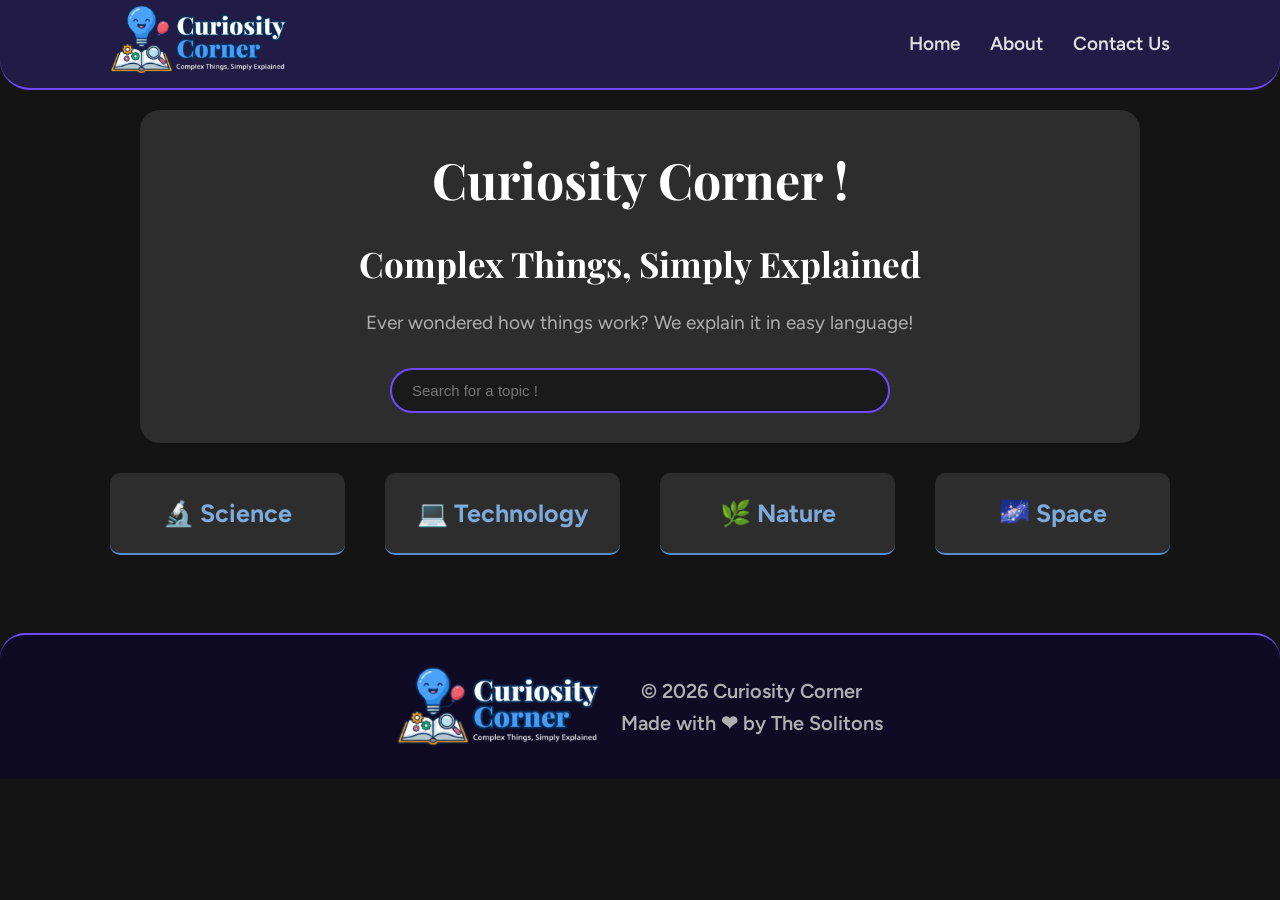
<file: index.html>
<!DOCTYPE html>
<html lang="en">
<head>
    <meta charset="UTF-8">
    <meta name="viewport" content="width=device-width, initial-scale=1.0">
    <title>Curiosity Corner</title>
    <link rel="preconnect" href="https://fonts.googleapis.com">
    <link rel="preconnect" href="https://fonts.gstatic.com" crossorigin>
    <link href="https://fonts.googleapis.com/css2?family=Playfair+Display:wght@700&family=Figtree:wght@400;600&display=swap" rel="stylesheet">
    <link rel="stylesheet" href="style.css">
    <style>
        /* ── Transition States ── */
        .topic-section {
            display: none;
            opacity: 0;
            transform: translateY(20px);
            transition: opacity 0.4s ease, transform 0.4s ease;
        }

        .topic-section.visible {
            display: block;
            opacity: 1;
            transform: translateY(0);
        }

        .categories {
            transition: opacity 0.3s ease, transform 0.3s ease;
        }

        .categories.hidden {
            display: none;
        }

        /* ── Active Category Card ── */
        .category-card.active {
            background-color: #3a3a3a;
            border-bottom: 2px solid #4a9eff;
            color: #4a9eff;
        }

        /* ── Back Button ── */
        .back-btn {
            display: inline-flex;
            align-items: center;
            gap: 8px;
            background-color: transparent;
            border: 2px solid #6e4aff;
            color: #a98aff;
            padding: 10px 22px;
            border-radius: 50px;
            font-size: 16px;
            font-family: 'Figtree', sans-serif;
            font-weight: 600;
            cursor: pointer;
            margin-bottom: 25px;
            transition: background-color 0.3s, color 0.3s;
        }

        .back-btn:hover {
            background-color: #6e4aff;
            color: #fff;
        }

        .back-btn-wrap {
            text-align: left;
            padding: 10px 30px 0 30px;
        }
    </style>
</head>
<body>
    <nav>
        <div class="container">
            <a href="index.html" class="logo-link">
                <img src="WebsiteLogo.png" alt="Curiosity Corner Logo" class="logo-img">
            </a>
            <ul class="nav-links">
                <li><a href="index.html">Home</a></li>
                <li><a href="about.html">About</a></li>
                <li><a href="contact.html">Contact Us</a></li>
            </ul>
        </div>
    </nav>

    <section class="hero">
        <div class="container">
            <h1>Curiosity Corner !</h1>
            <h2>Complex Things, Simply Explained</h2>
            <p>Ever wondered how things work? We explain it in easy language!</p>
            <input type="text" id="searchBox" placeholder="Search for a topic !" class="search-bar">
        </div>
    </section>

    <!-- Back Button (hidden until a category is open) -->
    <div class="back-btn-wrap" id="backBtnWrap" style="display:none;">
        <button class="back-btn" id="backBtn">← Back to Categories</button>
    </div>

    <!-- Categories Grid -->
    <section class="categories" id="categoriesSection">
        <div class="container">
            <div class="category-grid">
                <a href="#" class="category-card" data-target="science">🔬 Science</a>
                <a href="#" class="category-card" data-target="technology">💻 Technology</a>
                <a href="#" class="category-card" data-target="nature">🌿 Nature</a>
                <a href="#" class="category-card" data-target="space">🌌 Space</a>
            </div>
        </div>
    </section>

    <!-- Science -->
    <section id="science" class="topic-section">
        <div class="container">
            <h3>Science</h3>

            <div class="explanation-card">
                <h4>How Do Magnets Work?</h4>
                <p class="simple-answer"><strong>Simple Answer:</strong> Magnets have invisible forces that push and pull certain metals.</p>
                <p class="analogy"><strong>Think of it like:</strong> Imagine tiny invisible hands inside the magnet. Some hands want to hold metal things close (attract), and some want to push them away (repel).</p>
                <div class="steps">
                    <strong>How it works:</strong>
                    <ol>
                        <li>Magnets have two ends called North and South poles</li>
                        <li>Opposite poles (N + S) attract each other like best friends</li>
                        <li>Same poles (N + N or S + S) push away like they don't want to touch</li>
                        <li>They only work on special metals like iron</li>
                    </ol>
                </div>
                <p class="fun-fact"><strong>Fun Fact:</strong> Earth is like one giant magnet! That's why compasses always point North.</p>
            </div>

            <div class="explanation-card">
                <h4>Why Is the Sky Blue?</h4>
                <p class="simple-answer"><strong>Simple Answer:</strong> Sunlight bounces off tiny air particles and blue light spreads out the most.</p>
                <p class="analogy"><strong>Think of it like:</strong> Imagine throwing colorful bouncy balls at a wall. Blue balls bounce everywhere and fill the whole room, while red balls just go straight.</p>
                <div class="steps">
                    <strong>How it works:</strong>
                    <ol>
                        <li>Sunlight has all the colors of the rainbow mixed together</li>
                        <li>When it hits air, the colors scatter (bounce around)</li>
                        <li>Blue light scatters the most because it's energetic</li>
                        <li>So we see blue everywhere in the sky!</li>
                    </ol>
                </div>
                <p class="fun-fact"><strong>Fun Fact:</strong> At sunset, the sky turns orange because blue light has scattered away and only red/orange reaches our eyes!</p>
            </div>
        </div>
    </section>

    <!-- Technology -->
    <section id="technology" class="topic-section">
        <div class="container">
            <h3>Technology</h3>

            <div class="explanation-card">
                <h4>How Does WiFi Work?</h4>
                <p class="simple-answer"><strong>Simple Answer:</strong> WiFi sends invisible radio waves through the air to connect your devices to the internet.</p>
                <p class="analogy"><strong>Think of it like:</strong> Your WiFi router is like a lighthouse sending out invisible light waves. Your phone catches these waves and turns them into websites and videos.</p>
                <div class="steps">
                    <strong>How it works:</strong>
                    <ol>
                        <li>Your router connects to the internet with a cable</li>
                        <li>It converts internet data into radio waves</li>
                        <li>These waves travel through the air</li>
                        <li>Your phone/laptop catches them and shows you websites!</li>
                    </ol>
                </div>
                <p class="fun-fact"><strong>Fun Fact:</strong> WiFi can't go through walls very well, just like shouting through a door makes it harder to hear!</p>
            </div>

            <div class="explanation-card">
                <h4>What Is a QR Code?</h4>
                <p class="simple-answer"><strong>Simple Answer:</strong> A QR code is a special pattern of squares that stores information your phone can read.</p>
                <p class="analogy"><strong>Think of it like:</strong> It's like a secret code written in a special language that only cameras can understand and translate for you.</p>
                <div class="steps">
                    <strong>How it works:</strong>
                    <ol>
                        <li>Information (like a website link) is turned into a pattern</li>
                        <li>The pattern is made of black and white squares</li>
                        <li>Your phone camera scans the pattern</li>
                        <li>It decodes it back into the information!</li>
                    </ol>
                </div>
                <p class="fun-fact"><strong>Fun Fact:</strong> QR stands for "Quick Response" because they're super fast to scan!</p>
            </div>
        </div>
    </section>

    <!-- Nature -->
    <section id="nature" class="topic-section">
        <div class="container">
            <h3>Nature</h3>

            <div class="explanation-card">
                <h4>Why Do Leaves Change Color?</h4>
                <p class="simple-answer"><strong>Simple Answer:</strong> Leaves change color in fall because they stop making green chlorophyll.</p>
                <p class="analogy"><strong>Think of it like:</strong> Imagine wearing a green jacket that hides your colorful shirt. When you take off the jacket (chlorophyll), everyone can see the colors underneath!</p>
                <div class="steps">
                    <strong>How it works:</strong>
                    <ol>
                        <li>Leaves have green chlorophyll that helps make food from sunlight</li>
                        <li>In fall, trees prepare for winter and stop making chlorophyll</li>
                        <li>The green fades away</li>
                        <li>Other colors (yellow, orange, red) that were always there show up!</li>
                    </ol>
                </div>
                <p class="fun-fact"><strong>Fun Fact:</strong> The brightest red leaves happen when it's sunny during the day and cold at night!</p>
            </div>
        </div>
    </section>

    <!-- Space -->
    <section id="space" class="topic-section">
        <div class="container">
            <h3>Space</h3>

            <div class="explanation-card">
                <h4>Why Do Stars Twinkle?</h4>
                <p class="simple-answer"><strong>Simple Answer:</strong> Stars twinkle because their light passes through moving air in Earth's atmosphere.</p>
                <p class="analogy"><strong>Think of it like:</strong> Looking at a coin at the bottom of a pool while someone makes waves. The coin seems to wiggle and shimmer, but it's not moving - the water is!</p>
                <div class="steps">
                    <strong>How it works:</strong>
                    <ol>
                        <li>Stars send out steady light</li>
                        <li>The light travels through space (no twinkling yet)</li>
                        <li>When it hits Earth's atmosphere, moving air bends the light</li>
                        <li>This makes stars appear to twinkle!</li>
                    </ol>
                </div>
                <p class="fun-fact"><strong>Fun Fact:</strong> Planets don't twinkle much because they're closer and look bigger, so the twinkling effect is less noticeable!</p>
            </div>
        </div>
    </section>

    <footer>
        <div class="container">
            <img src="WebsiteLogo.png" alt="Curiosity Corner Logo" class="footer-logo">
            <p>&copy 2026 Curiosity Corner<br>Made with ❤ by The Solitons</p>
        </div>
    </footer>

    <script src="script.js"></script>
</body>
</html>
</file>
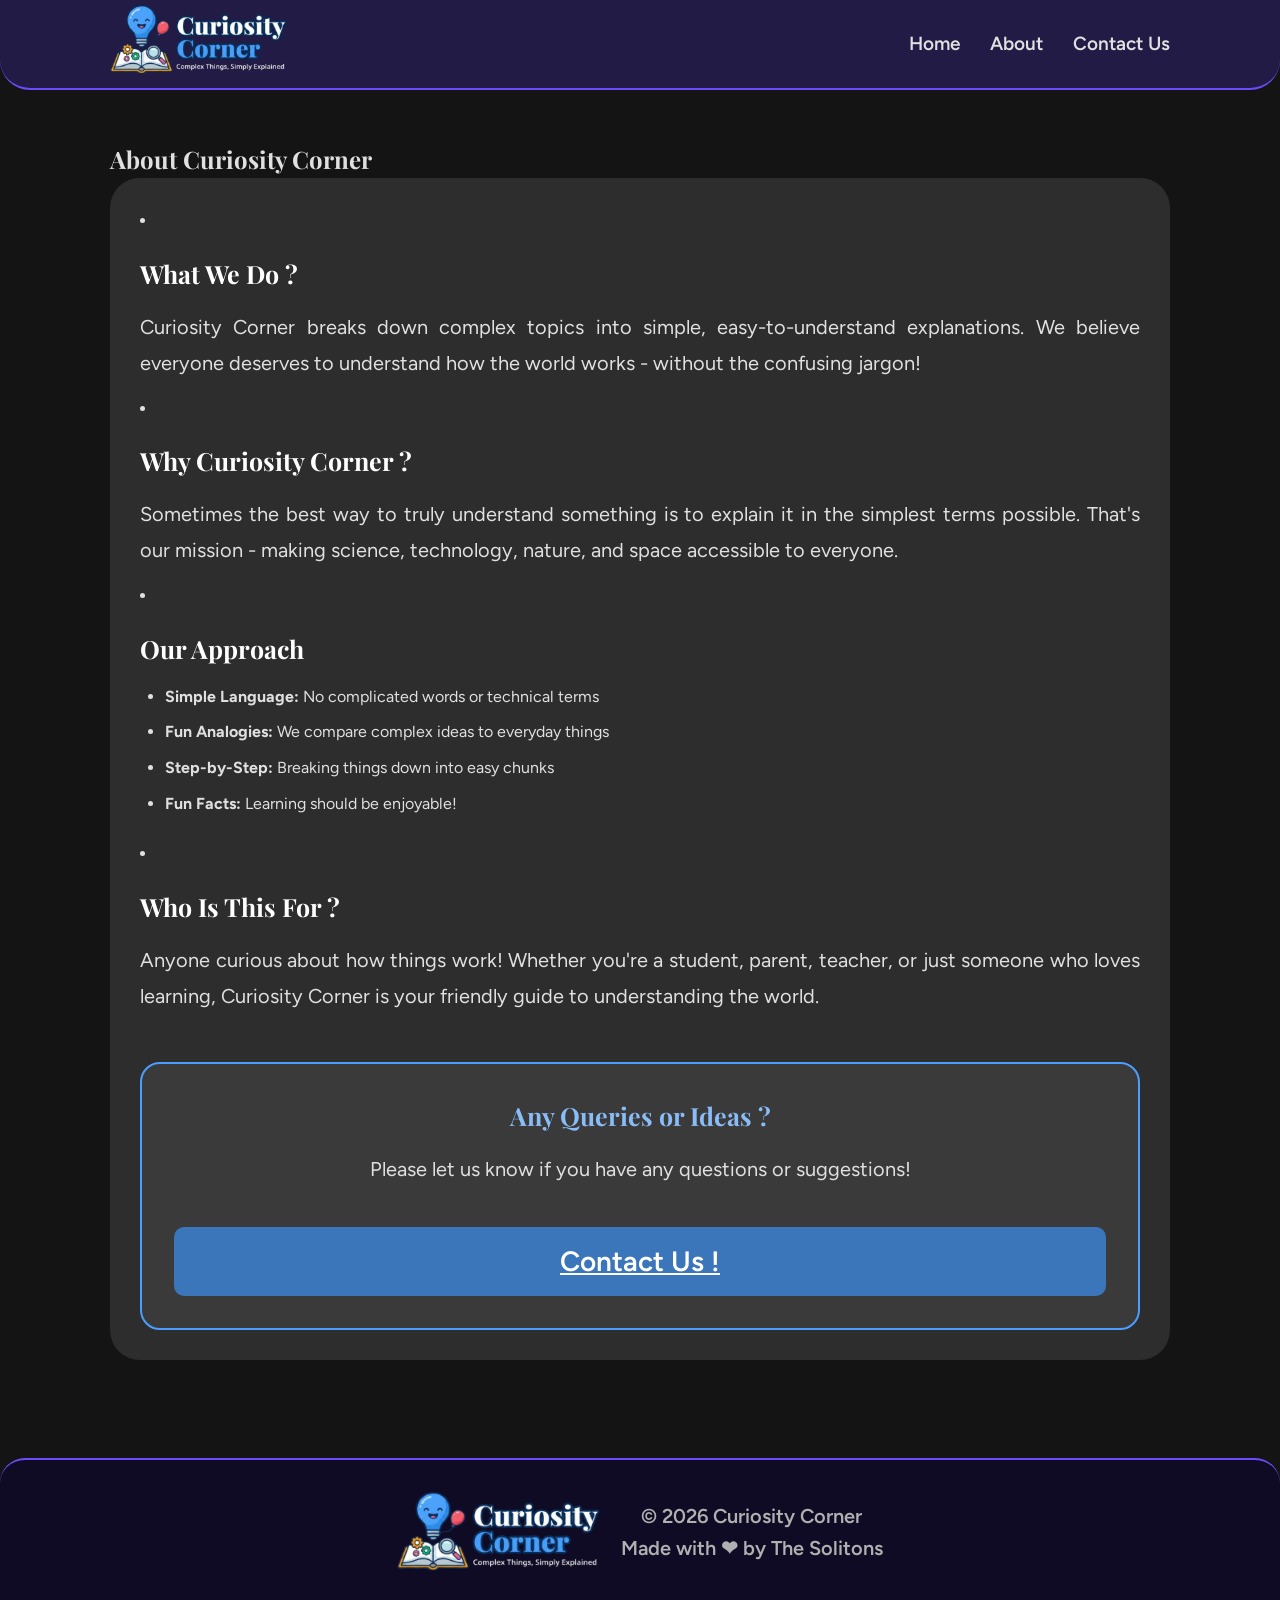
<file: about.html>
<!DOCTYPE html>
<html lang="en">
<head>
    <meta charset="UTF-8">
    <meta name="viewport" content="width=device-width, initial-scale=1.0">
    <title>About - Curiosity Corner</title>
    <link rel="preconnect" href="https://fonts.googleapis.com">
    <link rel="preconnect" href="https://fonts.gstatic.com" crossorigin>
    <link href="https://fonts.googleapis.com/css2?family=Playfair+Display:wght@700&family=Figtree:wght@400;600&display=swap" rel="stylesheet">
    <link rel="stylesheet" href="style.css">
</head>
<body>
    <nav>
        <div class="container">
            <a href="index.html" class="logo-link">
                <img src="WebsiteLogo.png" alt="Curiosity Corner Logo" class="logo-img">
            </a>
            <ul class="nav-links">
                <li><a href="index.html">Home</a></li>
                <li><a href="about.html">About</a></li>
                <li><a href="contact.html">Contact Us</a></li>
            </ul>
        </div>
    </nav>

    <section class="about-section">
        <div class="container">
            <h1>About Curiosity Corner</h1>
            
            <div class="about-content">
                <li><h3>What We Do ?</h3></li>
                    <p>Curiosity Corner breaks down complex topics into simple, easy-to-understand explanations. We believe everyone deserves to understand how the world works - without the confusing jargon!</p>

                <li><h3>Why Curiosity Corner ?</h3></li>
                    <p>Sometimes the best way to truly understand something is to explain it in the simplest terms possible. That's our mission - making science, technology, nature, and space accessible to everyone.</p>

                <li><h3>Our Approach</h3></li>
                    <ul class="about-list">
                        <li><strong>Simple Language:</strong> No complicated words or technical terms</li>
                        <li><strong>Fun Analogies:</strong> We compare complex ideas to everyday things</li>
                        <li><strong>Step-by-Step:</strong> Breaking things down into easy chunks</li>
                        <li><strong>Fun Facts:</strong> Learning should be enjoyable!</li>
                    </ul>

                <li><h3>Who Is This For ?</h3></li>
                <p>Anyone curious about how things work! Whether you're a student, parent, teacher, or just someone who loves learning, Curiosity Corner is your friendly guide to understanding the world.</p>

                <div class="cta-box">
                    <h3>Any Queries or Ideas ?</h3>
                    <p>Please let us know if you have any questions or suggestions!</p><br>
                    <a href="contact.html" class="btn">Contact Us !</a>
                </div>
            </div>
        </div>
    </section>

    <footer>
        <div class="container">
            <img src="WebsiteLogo.png" alt="Curiosity Corner Logo" class="footer-logo">
            <p>&copy 2026 Curiosity Corner<br>Made with ❤ by The Solitons</p>
        </div>
    </footer>
</body>
</html>
</file>
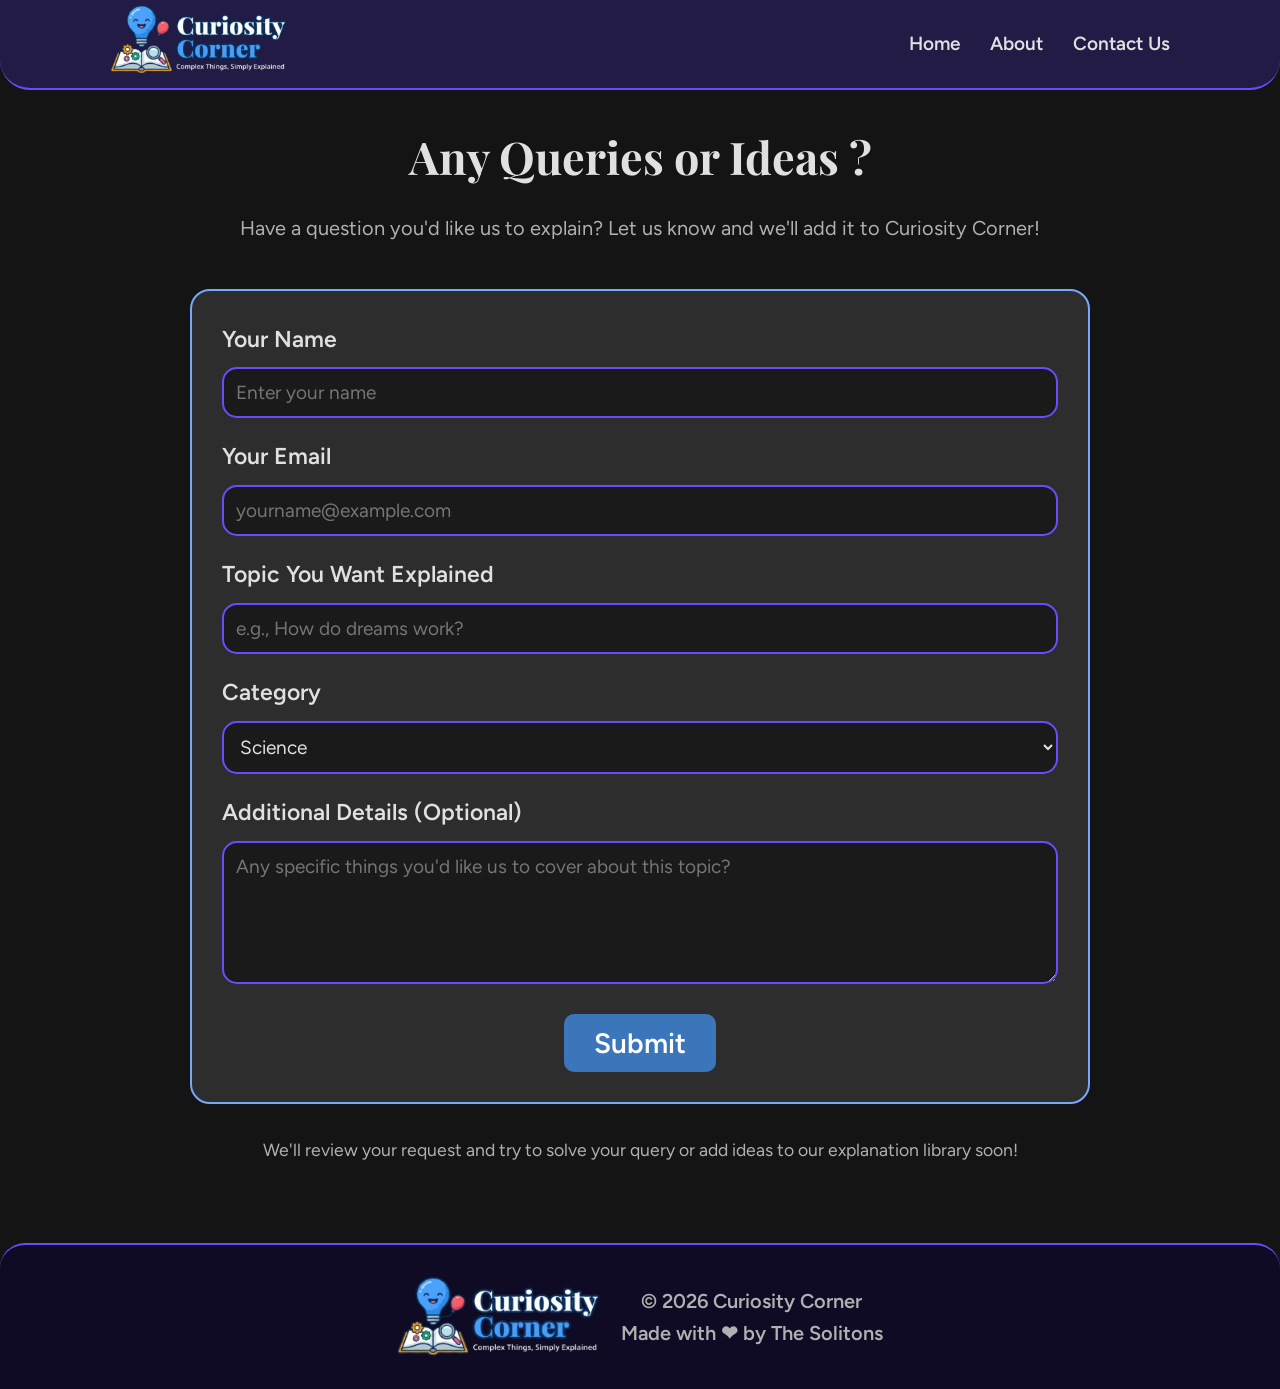
<file: contact.html>
<!DOCTYPE html>
<html lang="en">
<head>
    <meta charset="UTF-8">
    <meta name="viewport" content="width=device-width, initial-scale=1.0">
    <title>Request Topic - Curiosity Corner</title>
    <link rel="preconnect" href="https://fonts.googleapis.com">
    <link rel="preconnect" href="https://fonts.gstatic.com" crossorigin>
    <link href="https://fonts.googleapis.com/css2?family=Playfair+Display:wght@700&family=Figtree:wght@400;600&display=swap" rel="stylesheet">
    <link rel="stylesheet" href="style.css">
    <style>
        .status-banner {
            max-width: 900px;
            margin: 20px auto 0 auto;
            padding: 15px 25px;
            border-radius: 12px;
            font-size: 18px;
            font-weight: 600;
            text-align: center;
            display: none; /* shown by JS below */
        }
        .status-banner.success {
            background-color: #1a3a2a;
            border: 2px solid #00d084;
            color: #00d084;
        }
        .status-banner.error {
            background-color: #3a1a1a;
            border: 2px solid #ff4a4a;
            color: #ff4a4a;
        }
    </style>
</head>
<body>
    <nav>
        <div class="container">
            <a href="index.html" class="logo-link">
                <img src="WebsiteLogo.png" alt="Curiosity Corner Logo" class="logo-img">
            </a>
            <ul class="nav-links">
                <li><a href="index.html">Home</a></li>
                <li><a href="about.html">About</a></li>
                <li><a href="contact.html">Contact Us</a></li>
            </ul>
        </div>
    </nav>

    <section class="contact-section">
        <div class="container">
            <h2>Any Queries or Ideas ?</h2>
            <p class="contact-intro">Have a question you'd like us to explain? Let us know and we'll add it to Curiosity Corner!</p>

            <!-- Status Banner (shown after redirect from submit.php) -->
            <div id="statusBanner" class="status-banner"></div>

            <!--
                CHANGED: action now points to submit.php (not Formspree directly).
                submit.php will save to DB AND forward to Formspree for the email.
                method is POST — submit.php only accepts POST.
            -->
            <form action="submit.php" method="POST" class="contact-form" id="contactForm">

                <div class="form-group">
                    <label for="name">Your Name</label>
                    <input type="text" id="name" name="name" required placeholder="Enter your name">
                </div>

                <div class="form-group">
                    <label for="email">Your Email</label>
                    <input type="email" id="email" name="email" required placeholder="yourname@example.com">
                </div>

                <div class="form-group">
                    <label for="topic">Topic You Want Explained</label>
                    <input type="text" id="topic" name="topic" required placeholder="e.g., How do dreams work?">
                </div>

                <div class="form-group">
                    <label for="category">Category</label>
                    <select id="category" name="category">
                        <option value="science">Science</option>
                        <option value="technology">Technology</option>
                        <option value="nature">Nature</option>
                        <option value="space">Space</option>
                        <option value="other">Other</option>
                    </select>
                </div>

                <div class="form-group">
                    <label for="message">Additional Details (Optional)</label>
                    <textarea id="message" name="message" rows="5" placeholder="Any specific things you'd like us to cover about this topic?"></textarea>
                </div>

                <button type="submit" class="btn">Submit</button>
            </form>

            <div class="contact-note">
                <p>We'll review your request and try to solve your query or add ideas to our explanation library soon!</p>
            </div>
        </div>
    </section>

    <footer>
        <div class="container">
            <img src="WebsiteLogo.png" alt="Curiosity Corner Logo" class="footer-logo">
            <p>&copy 2026 Curiosity Corner<br>Made with ❤ by The Solitons</p>
        </div>
    </footer>

    <script src="script.js"></script>
    <script>
        // Read ?status=success or ?status=error from URL after PHP redirect
        const params  = new URLSearchParams(window.location.search);
        const status  = params.get('status');
        const msg     = params.get('msg');
        const banner  = document.getElementById('statusBanner');

        if (status === 'success') {
            banner.textContent = '✅ Submitted successfully! Thank you — we\'ll look into your topic soon.';
            banner.classList.add('success');
            banner.style.display = 'block';
            // Scroll to banner smoothly
            banner.scrollIntoView({ behavior: 'smooth', block: 'center' });
        } else if (status === 'error') {
            banner.textContent = '❌ ' + (msg ? decodeURIComponent(msg) : 'Something went wrong. Please try again.');
            banner.classList.add('error');
            banner.style.display = 'block';
            banner.scrollIntoView({ behavior: 'smooth', block: 'center' });
        }

        // Clean the URL so refreshing doesn't re-show the banner
        if (status) {
            window.history.replaceState({}, document.title, 'contact.html');
        }
    </script>
</body>
</html>
</file>
<file: style.css>
* {
    margin: 0;
    padding: 0;
    box-sizing: border-box;
}

body {
    font-family: 'Figtree', sans-serif;
    line-height: 1.6;   
    color: #e0e0e0;
    background-color: #141414;
}

h1, h2, h3 {
    font-family: 'Playfair Display', serif;
}

.container {
    max-width: 1100px;
    margin: 0 auto;
    padding: 0 20px;
}


nav {
    background-color: #211b45;
    padding: 5px;
    border-bottom: 2px solid #6e4aff;
    border-bottom-left-radius: 30px;
    border-bottom-right-radius: 30px;
    position: sticky;
    top: 0px;
}

nav .container {
    display: flex;
    justify-content: space-between;
    align-items: center;
}


.logo-img {
    height: 70px;
    width: auto;;
}

.logo-img:hover {
    transform: scale(1.04);
    transition: transform 0.3s;
}

.nav-links {
    list-style: none;
    display: flex;
    gap: 30px;
}

.nav-links a {
    font-size: 19px;
    color: #e0e0e0;
    text-decoration: none;
    font-weight: 600;
    transition: color 0.3s;

}

.nav-links a:hover {
    color: #4a9eff;
}


.hero {
    background-color: #2d2d2d;
    margin-top: 20px;
    margin-left: 140px;
    margin-right: 140px;
    padding: 30px;
    text-align: center;
    border-top-left-radius: 20px;
    border-top-right-radius: 20px;
    border-bottom-left-radius: 20px;
    border-bottom-right-radius: 20px;
}

.hero h1 {
    font-size: 50px;
    margin-bottom: 1rem;
    color: #fff;
}

.hero h2 {
    font-size: 35px;
    margin-bottom: 1rem;
    color: #fff;
}

.hero p {
    font-size: 19px;
    margin-bottom: 30px;
    color: #b0b0b0;
}

.search-bar {
    width: 100%;
    max-width: 500px;
    padding: 12px 20px;
    border: 2px solid #6e4aff;
    background-color: #1a1a1a;
    color: #e0e0e0;
    border-radius: 50px;
    font-size: 15px;
}


.categories {
    padding: 30px;
}

.category-grid {
    display: grid;
    grid-template-columns: repeat(auto-fit, minmax(200px, 1fr));
    gap: 40px;
}

.category-card {
    background-color: #2d2d2d;
    padding: 20px;
    text-align: center;
    border-bottom: 2px solid #578fcc;
    border-radius: 10px;
    color: #7daadb;
    font-size: 25px;
    font-weight: bold;
    text-decoration: none;
    transition: background-color 0.3s;
}

.category-card:hover {
    background-color: #3a3a3a;
}


.topic-section {
    padding: 30px;
}

.topic-section h3 {
    font-size: 45px;
    text-align: center;
    color: #4a9eff;
    margin-bottom: 25px;
    border-bottom: 2px solid #4a9eff;
    margin-left: 250px;
    margin-right: 250px;
    padding-bottom: 5px;
}


.explanation-card {
    
    background-color: #2d2d2d;
    padding: 25px;
    margin-bottom: 30px;
    border-left: 4px solid #8486f5;
    border-right: 4px solid #8486f5;
    border-radius: 30px;
}

.explanation-card h4 {
    font-size: 25px;
    color: #fff;
    margin-bottom: 10px;
}

.simple-answer {
    background-color: #3a3a3a;
    font-size: 18px;
    padding: 15px;
    margin-bottom: 15px;
    border-left: 2px solid #ff4a4a;
}

.analogy {
    background-color: #3a3a3a;
    font-size: 18px;
    padding: 15px;
    margin-bottom: 15px;
    border-left: 2px solid #ffa500;
}

.steps {
    background-color: #3a3a3a;
    font-size: 18px;
    padding: 15px;
    margin-bottom: 15px;
    border-left: 2px solid #00d084;
}

.steps ol {
    margin-left: 25px;
    margin-top: 10px;
}

.steps li {
    margin-bottom: 10px;
}

.fun-fact {
    background-color: #3a3a3a;
    font-size: 18px;
    padding: 15px;
    margin-bottom: 15px;
    border-left: 2px solid #ff6b9d;
}


.about-section {
    padding: 50px;
    min-height: 60px;
}


.about-content {
    background-color: #2d2d2d;
    border-radius: 30px;
    padding: 30px;
    text-align: justify;
}

.about h2 {
    font-size: 40px;
    text-align: center;
    color: #4a9eff;
    margin-bottom: 20px;
    border-bottom: 2px solid #4a9eff;
    padding-bottom: 5px;
}

.about-content h3 {
    font-size: 25px;
    color: #fff;
    margin-top: 20px;
    margin-bottom: 15px;
}

.about-content p {
    font-size: 20px;
    margin-bottom: 15px;
    line-height: 1.8;
}

.about-list {
    margin-left: 25px;
    margin-bottom: 25px;
}

.about-list li {
    margin-bottom: 10px;
}

.cta-box {
    background-color: #3a3a3a;
    padding: 2rem;
    text-align: center;
    margin-top: 3rem;
    border: 2px solid #4a9eff;
    border-radius: 20px;
}

.cta-box h3 {
    color: #8abdf8;
    margin-top: 0;
}


.contact-section {
    padding: 30px 0;
    min-height: 60vh;
    font-size: 30px;
    text-align: center;
}

.contact-intro {
    padding: 20px;
    text-align: center;
    font-size: 20px;
    margin-bottom: 25px;
    color: #b0b0b0;
}

.contact-form {
    background-color: #2d2d2d;
    border: 2px solid #79a7fb;
    border-radius: 20px;
    padding: 30px;
    max-width: 900px;
    margin: 0 auto;
    font-size: 23px;
    text-align: left;
}

.form-group {
    margin-bottom: 20px;
}

.form-group label {
    display: block;
    margin-bottom: 10px;
    font-weight: 600;
    color: #e0e0e0;
}

.form-group input,
.form-group select,
.form-group textarea {
    width: 100%;
    padding: 12px;
    border: 2px solid #6e4aff;
    border-radius: 15px;
    background-color: #1a1a1a;
    color: #e0e0e0;
    font-size: 19px;
    font-family: 'Figtree', sans-serif;
}

.form-group input:focus,
.form-group select:focus,
.form-group textarea:focus {
    outline: none;
    border-color: #48aa8f;
}

.contact-note {
    text-align: center;
    margin-top: 2rem;
    font-size: 1.1rem;
    color: #b0b0b0;
}


.btn {
    display: block;
    background-color: #3b76ba;
    color: #fff;
    padding: 12px 30px;
    border: none;
    border-radius: 10px;
    font-size: 28px;
    font-family: 'Figtree', sans-serif;
    font-weight: 600;
    cursor: pointer;
    transition: background-color 0.3s;
    margin: auto;
}

.btn:hover {
    background-color: #225792;
}


footer {
    background-color: #0f0b25;
    color: #b0b0b0;
    text-align: center;
    padding: 2rem 0;
    margin-top: 3rem;
    border-top: 2px solid #6e4aff;
    border-top-left-radius: 25px;
    border-top-right-radius: 25px;
}

footer .container {
    display: flex;
    align-items: center;
    justify-content: center;
    gap: 20px;
}

.footer-logo {
    height: 80px;
    width: auto;
    margin: 0;
    padding: 0;
}

footer p {
    margin: 0;
    font-size: 20px;
    font-weight: 600;
}

/* ════ YTHAEN STUDIO CREDIT (CURIOSITY CORNER EDITION) ════ */
.ythaen-studio-credit {
    background: linear-gradient(to bottom, #141414, #0a0a0a);
    border-top: 2px solid #ab47bc; /* Nebula Purple */
    padding: 60px 20px;
    position: relative;
    overflow: hidden;
    font-family: 'Figtree', sans-serif;
    margin-top: 40px;
}

.ythaen-studio-credit::before {
    content: ''; position: absolute; inset: 0;
    background-image: radial-gradient(rgba(171, 71, 188, 0.05) 1px, transparent 1px);
    background-size: 30px 30px;
    pointer-events: none;
}

.ysc-wrap {
    max-width: 850px;
    margin: 0 auto;
    display: flex;
    align-items: center;
    justify-content: space-between;
    gap: 30px;
    position: relative;
    z-index: 1;
}

/* Cosmic Echo Animation */
.ysc-visual { flex-shrink: 0; }
.ysc-echo {
    width: 80px; height: 80px;
    position: relative;
    display: flex; align-items: center; justify-content: center;
}

.ysc-core {
    width: 50px; height: 50px;
    background: radial-gradient(circle, rgba(171, 71, 188, 0.4), transparent 70%);
    border-radius: 50%;
    display: flex; align-items: center; justify-content: center;
    position: relative;
    z-index: 10;
    box-shadow: 0 0 15px rgba(171, 71, 188, 0.6);
}

.ysc-logo { width: 28px; height: auto; object-fit: contain; }

/* The Echo Rings */
.ysc-ring {
    position: absolute; inset: 0;
    border: 1.5px solid #00e676; /* Bioluminescent Green */
    border-radius: 50%;
    opacity: 0;
    animation: echoPulse 3s cubic-bezier(0.21, 0.53, 0.56, 0.8) infinite;
}

.ysc-ring:nth-child(1) { animation-delay: 0s; }
.ysc-ring:nth-child(2) { animation-delay: 1s; }
.ysc-ring:nth-child(3) { animation-delay: 2s; }

@keyframes echoPulse {
    0% { transform: scale(0.5); opacity: 0.7; border-width: 2px; }
    100% { transform: scale(1.6); opacity: 0; border-width: 0px; }
}

/* Typography & Actions (RESIZED) */
.ysc-text { flex: 1; }
.ysc-label {
    font-size: 0.65rem; font-weight: 700; text-transform: uppercase;
    letter-spacing: 2px; color: #b0b0b0; margin-bottom: 4px;
}

.ysc-title {
    /* Reduced the size significantly to look like a premium signature */
    font-size: clamp(1.2rem, 3vw, 1.6rem); 
    font-weight: 800; letter-spacing: -0.5px; 
    color: #ffffff; margin-bottom: 4px; line-height: 1;
    display: flex; align-items: center; gap: 10px;
}

.ysc-inline-logo {
    /* Tied directly to the text size, so it shrinks perfectly */
    height: 1.1em; width: auto; object-fit: contain; 
    filter: drop-shadow(0 0 6px rgba(171, 71, 188, 0.4));
}

.ysc-collab {
    font-size: 0.9rem; font-weight: 400; color: #8b8b99;
}

.ysc-collab strong { color: #e0e0e0; font-weight: 700; }

.ysc-action { flex-shrink: 0; }
.ysc-btn {
    display: inline-flex; align-items: center; gap: 10px;
    padding: 10px 24px; border-radius: 50px;
    background: rgba(171, 71, 188, 0.1);
    border: 1px solid rgba(171, 71, 188, 0.3);
    color: #ab47bc; font-size: 0.75rem; font-weight: 700;
    text-transform: uppercase; letter-spacing: 2px;
    text-decoration: none; transition: all 0.3s ease;
}

.ysc-btn:hover {
    background: #ab47bc; color: #141414;
    box-shadow: 0 0 20px rgba(171, 71, 188, 0.4); transform: translateY(-2px);
}

@media (max-width: 768px) {
    .ysc-wrap { flex-direction: column; text-align: center; gap: 20px; }
    .ysc-text { display: flex; flex-direction: column; align-items: center; }
    .ysc-title { justify-content: center; }
}
</file>
